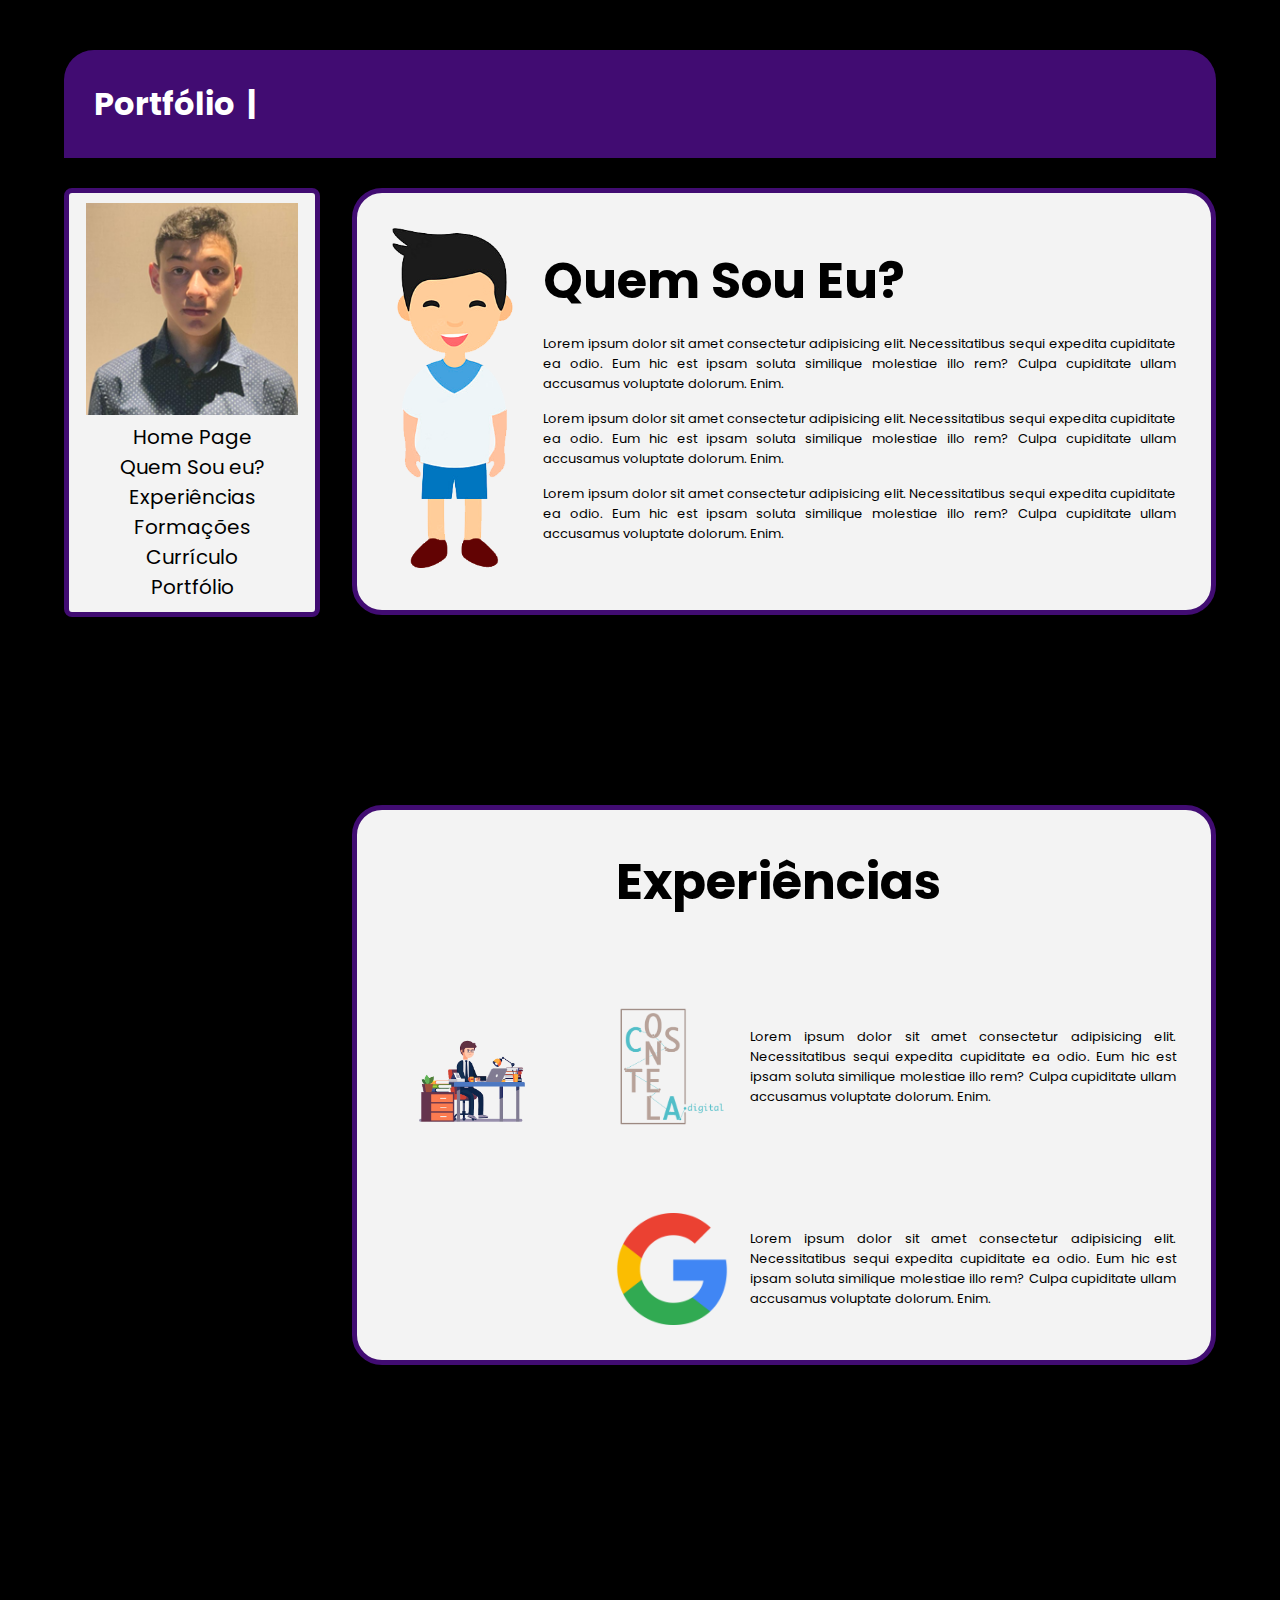
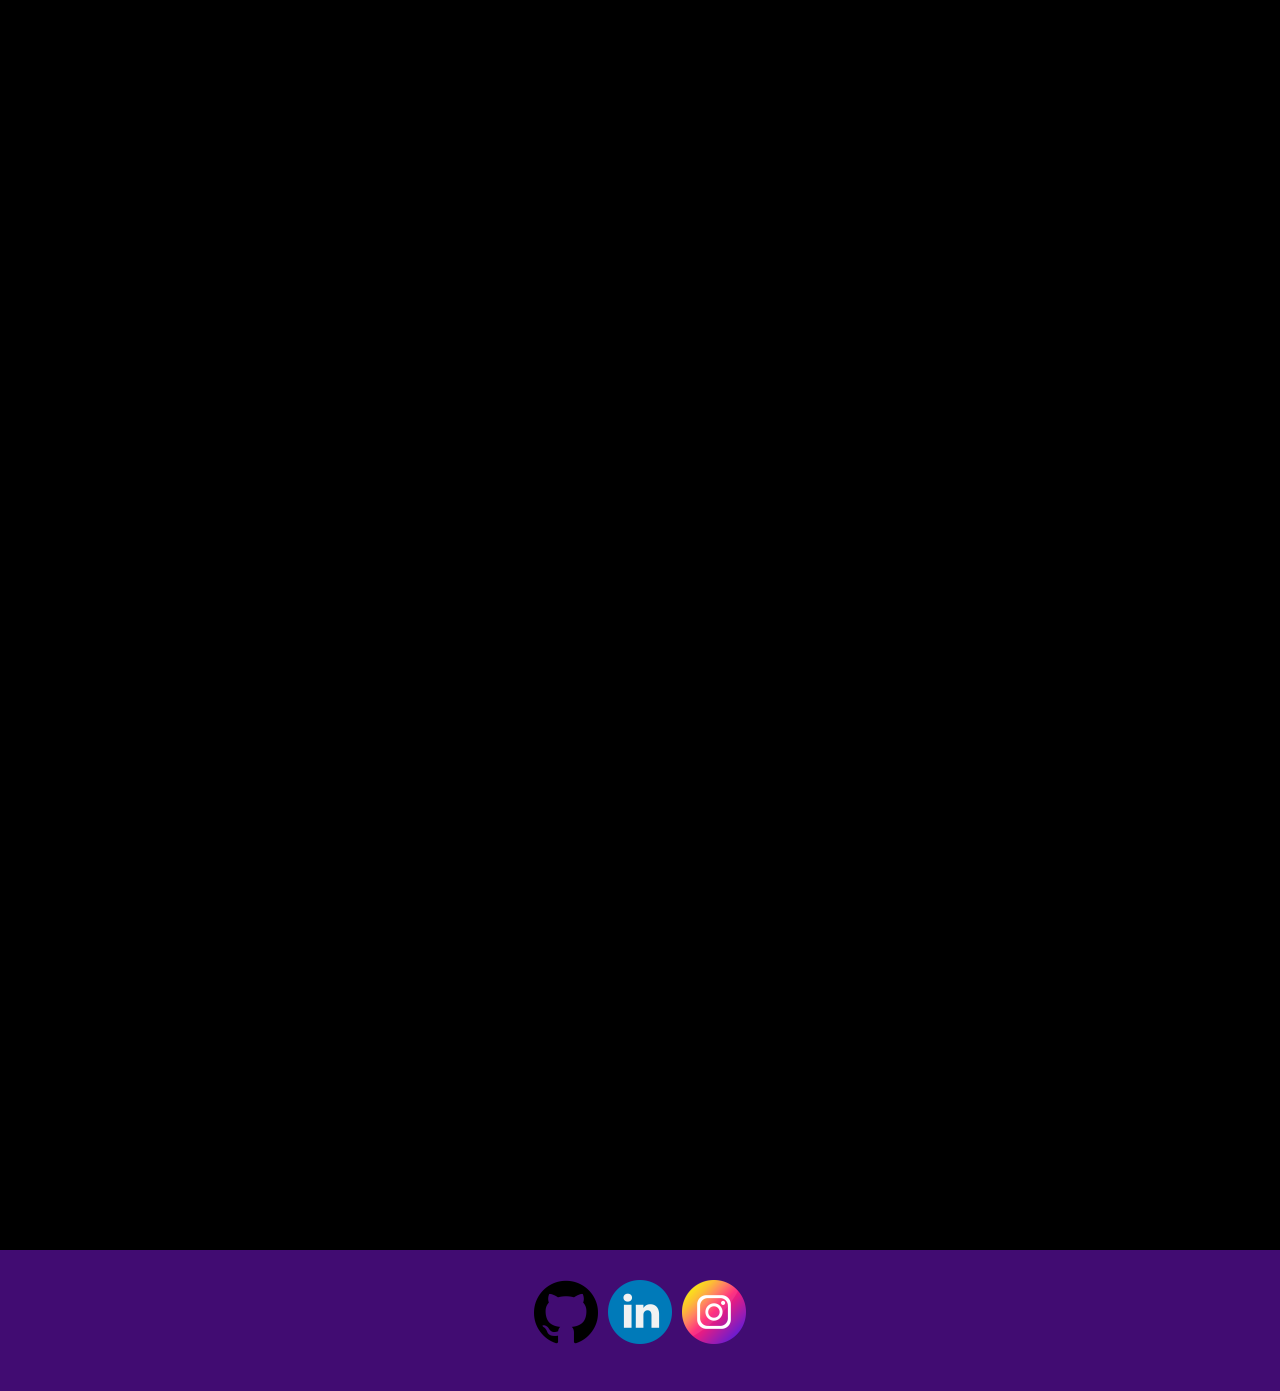
<file: index.html>
<!DOCTYPE html>
<html lang="pt-br">

<head>
    <meta charset="UTF-8">
    <meta http-equiv="X-UA-Compatible" content="IE=edge">
    <meta name="viewport" content="width=device-width, initial-scale=1.0">
    <link rel="shortcut icon" href="img/favicon.ico" type="image/x-icon">
    <title>Igor Ribeiro</title>

    <!-- CSS -->
    <link rel="stylesheet" href="./css/style.css">
</head>

<body id="body">

    <div class="cor" id="cor">
        <h1 id="iTitle">Portfólio Igor Medeiros Ribeiro</h1>
    </div>

    <div class="container">
        <nav id="nav">
            <div class="conjunto">

                <div class="desaparecer">''</div>
                <button id="btn-mobile">
                    <img id="hamburguer" src="./img/hamburguer.png" alt="">
                </button>
                <div class="fixo">
                    <figure>
                        <img src="./img/Eu.png" alt="">
                    </figure>
                    <div class="ulFixo">
                        <ul>
                            <li>
                                <a href="#cor">Home Page</a>
                            </li>
                            <li>
                                <a href="#apresentacao">Quem Sou eu?</a>
                            </li>
                            <li>
                                <a href="#experiencias">Experiências</a>
                            </li>
                            <li>
                                <a href="#formacoes">Formações</a>
                            </li>
                            <li>
                                <a href="#curriculo">Currículo</a>
                            </li>
                            <li>
                                <a href="#portfolio">Portfólio</a>
                            </li>
                        </ul>
                    </div>
                </div>
            </div>
        </nav>

        <div class="bigDiv">
            <div class="conteudo" id="apresentacao" data-anime="right">

                <div class="apresentacao">

                    <div class="imgApresetacao">
                        <img class="imgSorriso" src="./img/vetor menino.png" alt="">
                    </div>

                    <div class="text">
                        <h1>
                            <a href="">Quem Sou Eu?</a>
                        </h1>

                        <p>
                            Lorem ipsum dolor sit amet consectetur adipisicing elit. Necessitatibus sequi expedita
                            cupiditate ea odio. Eum hic est ipsam soluta similique molestiae illo rem? Culpa cupiditate
                            ullam accusamus voluptate dolorum. Enim.
                        </p>
                        <p>
                            Lorem ipsum dolor sit amet consectetur adipisicing elit. Necessitatibus sequi expedita
                            cupiditate ea odio. Eum hic est ipsam soluta similique molestiae illo rem? Culpa cupiditate
                            ullam accusamus voluptate dolorum. Enim.
                        </p>
                        <p>
                            Lorem ipsum dolor sit amet consectetur adipisicing elit. Necessitatibus sequi expedita
                            cupiditate ea odio. Eum hic est ipsam soluta similique molestiae illo rem? Culpa cupiditate
                            ullam accusamus voluptate dolorum. Enim.
                        </p>


                    </div>
                </div>

            </div>

            <div class="conteudo mt" id="experiencias" data-anime="left">

                <div class="apresentacao">

                    <div class="imgExperiencias">
                        <img class="imgMenino" src="./img/trabalho.png" alt="">
                    </div>

                    <div class="text">
                        <h1>
                            <a href="">Experiências</a>
                        </h1>

                        <div class="textImg">
                            <img src="./img/Constela Dev.png" alt="">
                            <p>
                                Lorem ipsum dolor sit amet consectetur adipisicing elit. Necessitatibus sequi expedita
                                cupiditate ea odio. Eum hic est ipsam soluta similique molestiae illo rem? Culpa
                                cupiditate ullam accusamus voluptate dolorum. Enim.
                            </p>
                        </div>
                        <div class="textImg">
                            <img src="./img/Google.png" alt="">
                            <p>
                                Lorem ipsum dolor sit amet consectetur adipisicing elit. Necessitatibus sequi expedita
                                cupiditate ea odio. Eum hic est ipsam soluta similique molestiae illo rem? Culpa
                                cupiditate ullam accusamus voluptate dolorum. Enim.
                            </p>
                        </div>



                    </div>
                </div>

            </div>

            <div class="conteudo mt" id="formacoes" data-anime="left">

                <div class="formacoes">

                    <div class="imgFormacoes">
                        <img class="imgAcademico" src="./img/academico.png" alt="">
                    </div>

                    <div class="text pp">
                        <h1>
                            <a href="">Minhas Formações</a>
                        </h1>

                        <div class="textFormacoes">
                            <img class=" escola" src="./img/escola.png" alt="">
                            <p>
                                Lorem ipsum dolor sit amet consectetur adipisicing elit. Necessitatibus sequi expedita
                                cupiditate ea odio. Eum hic est ipsam soluta similique molestiae illo rem? Culpa
                                cupiditate ullam accusamus voluptate dolorum. Enim.
                            </p>
                        </div>

                        <div class="textFormacoes">
                            <img class=" escola" src="./img/escola.png" alt="">
                            <p>
                                Lorem ipsum dolor sit amet consectetur adipisicing elit. Necessitatibus sequi expedita
                                cupiditate ea odio. Eum hic est ipsam soluta similique molestiae illo rem? Culpa
                                cupiditate ullam accusamus voluptate dolorum. Enim.
                            </p>
                        </div>

                        <div class="textFormacoes">
                            <img class=" escola" src="./img/escola.png" alt="">

                            <p>
                                Lorem ipsum dolor sit amet consectetur adipisicing elit. Necessitatibus sequi expedita
                                cupiditate ea odio. Eum hic est ipsam soluta similique molestiae illo rem? Culpa
                                cupiditate ullam accusamus voluptate dolorum. Enim.
                            </p>
                        </div>



                    </div>
                </div>

            </div>

            <div class="conteudo mt" id="curriculo" data-anime="right">

                <div class="curriculo">
                    <div class="textCurriculo">
                        <h1>
                            <a href="">Meu Currículo</a>
                        </h1>
                    </div>
                    <div
                        style="position: relative; width: 100%; height: 0; padding-top: 141.4286%;padding-bottom: 48px; box-shadow: 0 2px 8px 0 rgba(63,69,81,0.16); margin-top: 1.6em; margin-bottom: 0.9em; overflow: hidden;border-radius: 8px; will-change: transform;">
                        <iframe loading="lazy"
                            style="position: absolute; width: 100%; height: 100%; top: 0; left: 0; border: none; padding: 0;margin: 0;"
                            src="https:&#x2F;&#x2F;www.canva.com&#x2F;design&#x2F;DAEr66HdIsw&#x2F;view?embed">
                        </iframe>
                    </div>
                </div>

            </div>

            <div class="conteudo altura mt mb bgEscuro" id="portfolio" data-anime="left">
                <div class="portfolio">
                    <a href="./natureza.html" class="buttons buttonVerde"> Natureza</a>
                    <a href="./linguagens.html" class="buttons buttonLaranja"> Linguagens</a>
                    <a href="./humanas.html" class="buttons buttonMarrom"> Humanas</a>
                    <a href="./matematica.html" class="buttons buttonAzul"> Matemática</a>
                    <a href="./programacao.html" class="buttons buttonVermelhoEscuro"> Programação</a>
                    <a href="./design.html" class="buttons buttonAzulClaro"> Design</a>
                    <a href="./TI.html" class="buttons buttonVerdeClaro"> TI</a>
                </div>
            </div>
        </div>
    </div>
    <footer>
        <div class="imgs">
            <a href="https://github.com/Bkuste2" target="_blank">
                <img class="imgFooter" src="./img/github.png" alt="">
            </a>
            <a href="https://www.linkedin.com/in/igor-medeiros-ribeiro" target="_blank">
                <img class="imgFooter" src="./img/linkedin.png" alt="">
            </a>
            <a href="https://www.instagram.com/igorribeiro632/?hl=pt-br" target="_blank">
                <img class="imgFooter" src="./img/instagram.png" alt="">
            </a>
        </div>
    </footer>



    <script src="./js/animacaoScroll.js"></script>
    <script src="./js/scrollSuave.js"></script>
    <script src="./js/maquinaDeEscreverIndex.js"></script>
    <script src="./js/botaoMenu.js"></script>
</body>

</html>
</file>
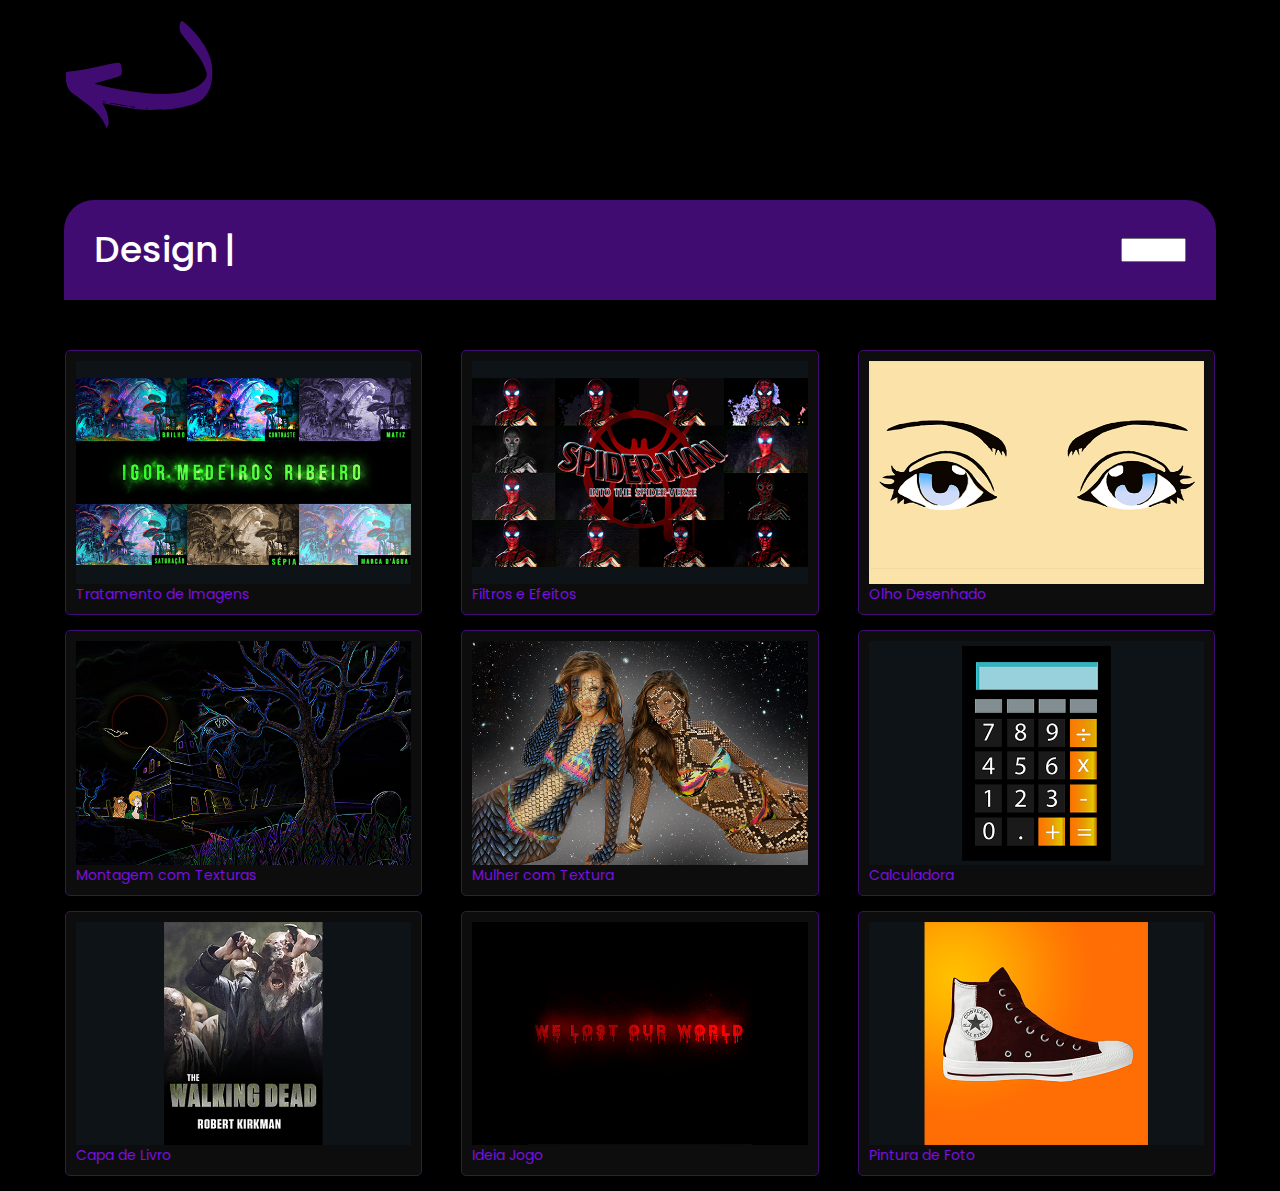
<file: design.html>
<!DOCTYPE html>
<html lang="pt-br">

<head>
    <meta charset="UTF-8">
    <meta http-equiv="X-UA-Compatible" content="IE=edge">
    <meta name="viewport" content="width=device-width, initial-scale=1.0">
    <link rel="shortcut icon" href="img/favicon.ico" type="image/x-icon">
    <title>Design</title>
    
    <!-- CSS -->
    <link rel="stylesheet" type="text/css" href="//netdna.bootstrapcdn.com/bootstrap/3.0.3/css/bootstrap.min.css">
    <link rel="stylesheet" type="text/css" href="//assets.locaweb.com.br/locastyle/2.0.6/stylesheets/locastyle.css">
    <link rel="stylesheet" href="./css/style.css">
</head>

<body>
    <a href="./index.html#portfolio">
        <img id="voltarImg" src="./img/svg.svg" alt="">
    </a>
    <div class="cor">
        <h1 class="pTitle">Design</h1>
        <form>
            <select name="select-simples" class="ls-select " id="selectAno" onchange="mudarAno()">
                <option value="todos">Todos</option>
            </select>
        </form>
    </div>

    <div class="atividades ">
        <div class="cardsAtividades">

            <div class="cards">
                <a href="https://drive.google.com/drive/folders/1ZZAblTAnuvbhmkoBIsJRj_va1yoXjIPk?usp=sharing" target="_blank">
                    <img src="./img/tratamento de imagens.png" alt="">
                </a>

                <p><a href="https://drive.google.com/drive/folders/1ZZAblTAnuvbhmkoBIsJRj_va1yoXjIPk?usp=sharing" target="_blank">Tratamento de Imagens</a></p>

            </div>

            <div class="cards">
                <a href="https://drive.google.com/drive/folders/1p2XQzhgs7C1UaldUh9Tdr3VPb81H5rJk?usp=sharing" target="_blank">
                    <img src="./img/Filtros e Efeitos.png" alt="">
                </a>

                <p><a href="https://drive.google.com/drive/folders/1p2XQzhgs7C1UaldUh9Tdr3VPb81H5rJk?usp=sharing" target="_blank">Filtros e Efeitos</a></p>

            </div>

            <div class="cards">
                <a href="https://drive.google.com/drive/folders/19bA9cO8XXvTe3Y3c3-UpAfUonnxSzYTV?usp=sharing" target="_blank">
                    <img src="./img/olho.png" alt="">
                </a>
                
                <p><a href="https://drive.google.com/drive/folders/19bA9cO8XXvTe3Y3c3-UpAfUonnxSzYTV?usp=sharing" target="_blank">Olho Desenhado</a></p>

            </div>

            <div class="cards">
                <a href="https://drive.google.com/drive/folders/14WrPhmKjuWOORQKjLxyADTG_oqyOh3mK?usp=sharing" target="_blank">
                    <img src="./img/Montagem com texturas.png" alt="">
                </a>

                <p><a href="https://drive.google.com/drive/folders/14WrPhmKjuWOORQKjLxyADTG_oqyOh3mK?usp=sharing" target="_blank">Montagem com Texturas</a></p>

            </div>

            <div class="cards">
                <a href="https://drive.google.com/drive/folders/1N784JJCSmvpCCeha84Wuw834sdxhgGRX?usp=sharing" target="_blank">
                    <img src="./img/Textura na Mulher.png" alt="">
                </a>

                <p><a href="https://drive.google.com/drive/folders/1N784JJCSmvpCCeha84Wuw834sdxhgGRX?usp=sharing" target="_blank">Mulher com Textura</a></p>

            </div>

            <div class="cards">
                <a href="https://drive.google.com/drive/folders/1baZqHZSccMPeohOk6QOe61eJMTXJJlhb?usp=sharing" target="_blank">
                    <img src="./img/Calculadora.png" alt="">
                </a>
                
                <p><a href="https://drive.google.com/drive/folders/1baZqHZSccMPeohOk6QOe61eJMTXJJlhb?usp=sharing" target="_blank">Calculadora</a></p>

            </div>

            <div class="cards">
                <a href="https://drive.google.com/drive/folders/1O11yQQx3-vZ6EnKNvEIGED7jXfZkB9Ct?usp=sharing" target="_blank">
                    <img src="./img/Capa The Walking Dead.png" alt="">
                </a>

                <p><a href="https://drive.google.com/drive/folders/1O11yQQx3-vZ6EnKNvEIGED7jXfZkB9Ct?usp=sharing" target="_blank">Capa de Livro</a></p>

            </div>

            <div class="cards">
                <a href="https://drive.google.com/drive/folders/1DkMLfCNu8XRF5Ki55cljfWwtHEX09qN6?usp=sharing" target="_blank">
                    <img src="./img/WLOW.png" alt="">
                </a>

                <p><a href="https://drive.google.com/drive/folders/1DkMLfCNu8XRF5Ki55cljfWwtHEX09qN6?usp=sharing" target="_blank"> Ideia Jogo</a></p>

            </div>

            <div class="cards">
                <a href="https://drive.google.com/drive/folders/1MdXr-20kCqiRWcP-tPsGkFI1U88q5OAN?usp=sharing" target="_blank">
                    <img src="./img/All stars.png" alt="">
                </a>
                
                <p><a href="https://drive.google.com/drive/folders/1MdXr-20kCqiRWcP-tPsGkFI1U88q5OAN?usp=sharing" target="_blank">Pintura de Foto</a></p>

            </div>

        </div>

    </div>

    <script async="" src="//www.google-analytics.com/analytics.js"></script><script type="text/javascript" src="//code.jquery.com/jquery-2.0.3.min.js"></script>
    <script type="text/javascript" src="//assets.locaweb.com.br/locastyle/2.0.6/javascripts/locastyle.js"></script>
    <script type="text/javascript" src="//netdna.bootstrapcdn.com/bootstrap/3.0.3/js/bootstrap.min.js"></script>
    
    <script src="./js/maquinaDeEscrever.js"></script>
    <script src="./js/mudarAno.js"></script>
</body>

</html>
</file>
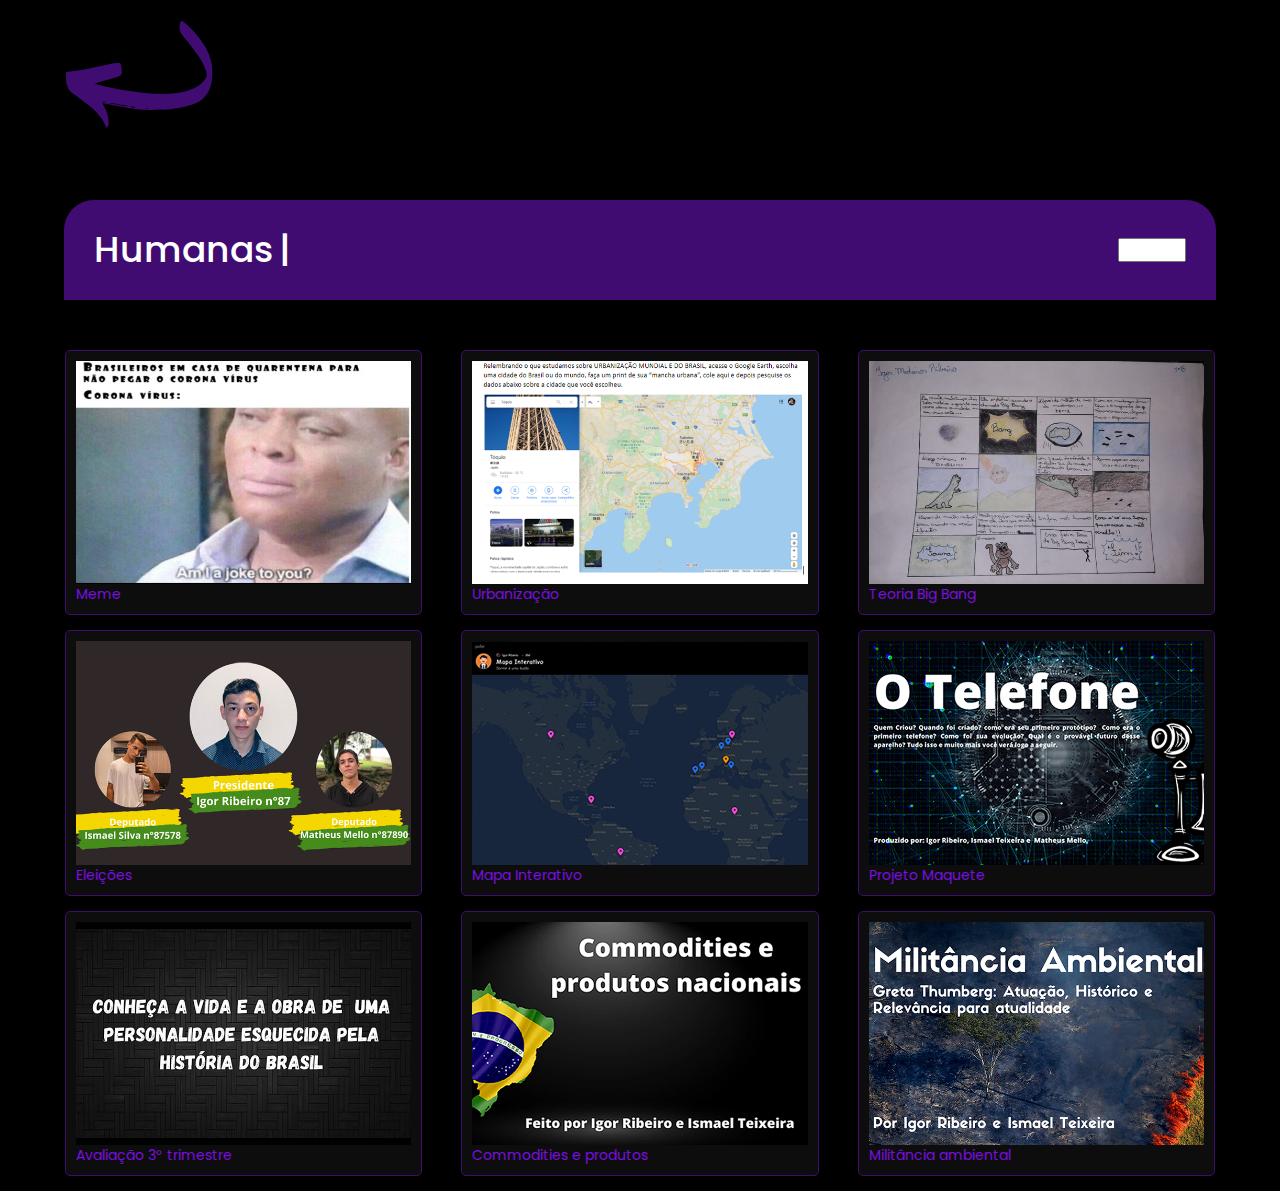
<file: humanas.html>
<!DOCTYPE html>
<html lang="pt-br">

<head>
    <meta charset="UTF-8">
    <meta http-equiv="X-UA-Compatible" content="IE=edge">
    <meta name="viewport" content="width=device-width, initial-scale=1.0">
    <link rel="shortcut icon" href="img/favicon.ico" type="image/x-icon">
    <title>Humanas</title>
    
    <!-- CSS -->
    <link rel="stylesheet" type="text/css" href="//netdna.bootstrapcdn.com/bootstrap/3.0.3/css/bootstrap.min.css">
    <link rel="stylesheet" type="text/css" href="//assets.locaweb.com.br/locastyle/2.0.6/stylesheets/locastyle.css">
    <link rel="stylesheet" href="./css/style.css">
</head>

<body>
    <a href="./index.html#portfolio">
        <img id="voltarImg" src="./img/svg.svg" alt="">
    </a>
    <div class="cor">
        <h1 class="pTitle">Humanas</h1>
        <form>
            <select name="select-simples" class="ls-select" id="selectAno" onchange="mudarAno()">
                <option value="todos">Todos</option>
                <option value="1" >1° ano</option>
                <option value="2" >2° ano</option>
                <option value="3" >3° ano</option>
            </select>
        </form>
    </div>

    <div class="atividades">
        <div class="cardsAtividades">

            <div class="cards" ano="1">
                <a href="https://drive.google.com/drive/folders/1Pf5zlqfGVeCCEEfckqV2DylI5hyKLBTW?usp=sharing" target="_blank">
                    <img src="./img/meme.png" alt="">
                </a>

                <p><a href="https://drive.google.com/drive/folders/1Pf5zlqfGVeCCEEfckqV2DylI5hyKLBTW?usp=sharing" target="_blank">Meme</a></p>

            </div>

            <div class="cards" ano="1">
                <a href="https://docs.google.com/document/d/1c3RsyxQoCkFihk-O-n4lmNV7P56_kcxQSh5Uoj7YpPo/edit?usp=sharing" target="_blank">
                    <img src="./img/urbanização.png" alt="">
                </a>

                <p><a href="https://docs.google.com/document/d/1c3RsyxQoCkFihk-O-n4lmNV7P56_kcxQSh5Uoj7YpPo/edit?usp=sharing" target="_blank"> Urbanização </a></p>

            </div>

            <div class="cards" ano="1">
                <a href="https://www.canva.com/design/DAExKon8rCM/4lbE_bMmPZP1fcbIyTOk8g/view?utm_content=DAExKon8rCM&utm_campaign=designshare&utm_medium=link&utm_source=sharebutton" target="_blank">
                    <img src="./img/origem.png" alt="">
                </a>
                
                <p><a href="https://www.canva.com/design/DAExKon8rCM/4lbE_bMmPZP1fcbIyTOk8g/view?utm_content=DAExKon8rCM&utm_campaign=designshare&utm_medium=link&utm_source=sharebutton" target="_blank">Teoria Big Bang</a></p>

            </div>

            <div class="cards" ano="2">
                <a href="https://www.canva.com/design/DAEp5AC4nys/V69z3SKPwDIKQQySl0n_oA/view?utm_content=DAEp5AC4nys&utm_campaign=designshare&utm_medium=link&utm_source=homepage_design_menu" target="_blank">
                    <img src="./img/presidente.png" alt="">
                </a>
                <p><a href="https://www.canva.com/design/DAEp5AC4nys/V69z3SKPwDIKQQySl0n_oA/view?utm_content=DAEp5AC4nys&utm_campaign=designshare&utm_medium=link&utm_source=homepage_design_menu" target="_blank">Eleições</a></p>
            </div>
            
            <div class="cards" ano="2">
                <a href="https://padlet.com/igor_m_ribeiro/sng4oog4bgvg7mu3" target="_blank">
                    <img src="./img/mapa Interativo.png" alt="">
                </a>
                <p><a href="https://padlet.com/igor_m_ribeiro/sng4oog4bgvg7mu3" target="_blank">Mapa Interativo</a></p>
            </div>

            <div class="cards" ano="2">
                <a href="https://www.canva.com/design/DAEtZB-6LvM/BblJcBqKrLQHKAGSLlEQmQ/view?utm_content=DAEtZB-6LvM&utm_campaign=designshare&utm_medium=link&utm_source=homepage_design_menu" target="_blank">
                    <img src="./img/Projeto Maquete.png" alt="">
                </a>
                <p><a href="https://www.canva.com/design/DAEtZB-6LvM/BblJcBqKrLQHKAGSLlEQmQ/view?utm_content=DAEtZB-6LvM&utm_campaign=designshare&utm_medium=link&utm_source=homepage_design_menu" target="_blank">Projeto Maquete</a></p>
            </div>

            <div class="cards" ano="2">
                <a href="https://www.canva.com/design/DAEvKmFCwGg/maDZ_cD345eToYH1spLvlg/view?utm_content=DAEvKmFCwGg&utm_campaign=designshare&utm_medium=link&utm_source=sharebutton" target="_blank">
                    <img src="./img/Avaliação Trimestral.png" alt="">
                </a>
                <p><a href="https://www.canva.com/design/DAEvKmFCwGg/maDZ_cD345eToYH1spLvlg/view?utm_content=DAEvKmFCwGg&utm_campaign=designshare&utm_medium=link&utm_source=sharebutton" target="_blank">Avaliação 3° trimestre</a></p>
            </div>
            
            <div class="cards" ano="2">
                <a href="https://www.canva.com/design/DAEr3IZw2E4/B6TSOcNLTAAdQmc7qRDpww/view?utm_content=DAEr3IZw2E4&utm_campaign=designshare&utm_medium=link&utm_source=sharebutton" target="_blank">
                    <img src="./img/commodities.png" alt="">
                </a>
                <p><a href="https://www.canva.com/design/DAEr3IZw2E4/B6TSOcNLTAAdQmc7qRDpww/view?utm_content=DAEr3IZw2E4&utm_campaign=designshare&utm_medium=link&utm_source=sharebutton" target="_blank">Commodities e produtos</a></p>
            </div>

            <div class="cards" ano="2">
                <a href="https://www.canva.com/design/DAEr1FPEsLI/YP7smMXZkpw-iHk2iwsu1Q/view?utm_content=DAEr1FPEsLI&utm_campaign=designshare&utm_medium=link&utm_source=sharebutton" target="_blank">
                    <img src="./img/militância_ambiental.png" alt="">
                </a>
                <p><a href="https://www.canva.com/design/DAEr1FPEsLI/YP7smMXZkpw-iHk2iwsu1Q/view?utm_content=DAEr1FPEsLI&utm_campaign=designshare&utm_medium=link&utm_source=sharebutton" target="_blank">Militância ambiental</a></p>
            </div>
        </div>

    </div>

    <script async="" src="//www.google-analytics.com/analytics.js"></script><script type="text/javascript" src="//code.jquery.com/jquery-2.0.3.min.js"></script>
    <script type="text/javascript" src="//assets.locaweb.com.br/locastyle/2.0.6/javascripts/locastyle.js"></script>
    <script type="text/javascript" src="//netdna.bootstrapcdn.com/bootstrap/3.0.3/js/bootstrap.min.js"></script>
    
    <script src="./js/maquinaDeEscrever.js"></script>
    <script src="./js/mudarAno.js"></script>
</body>

</html>
</file>
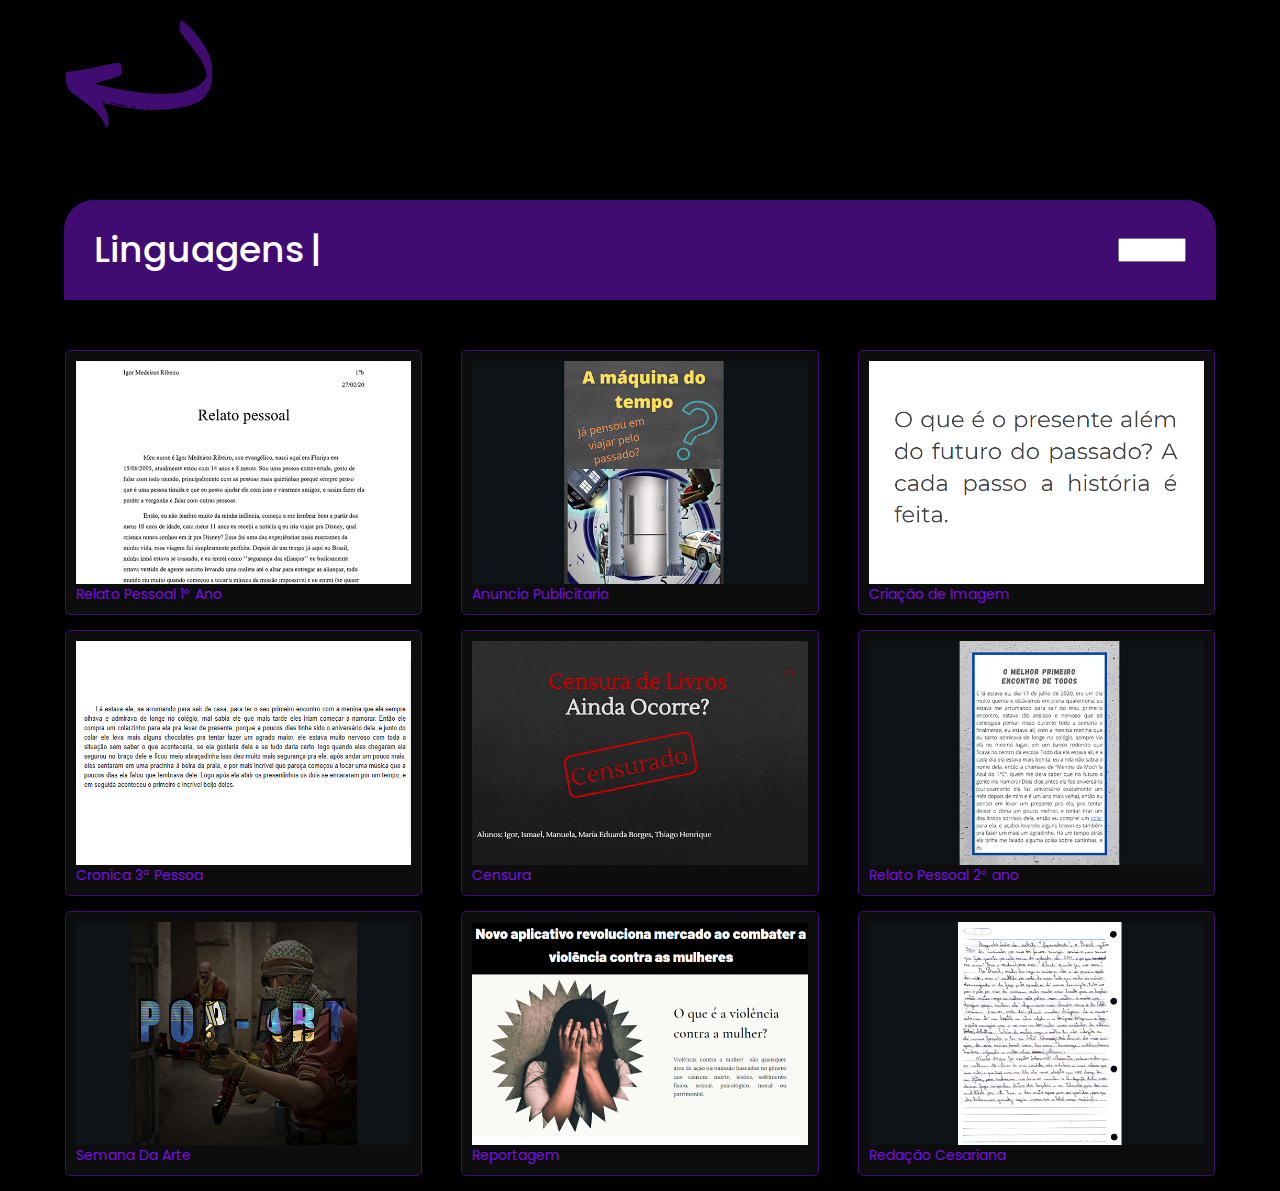
<file: linguagens.html>
<!DOCTYPE html>
<html lang="pt-br">

<head>
    <meta charset="UTF-8">
    <meta http-equiv="X-UA-Compatible" content="IE=edge">
    <meta name="viewport" content="width=device-width, initial-scale=1.0">
    <link rel="shortcut icon" href="img/favicon.ico" type="image/x-icon">
    <title>Linguagens</title>
    
    <!-- CSS -->
    <link rel="stylesheet" type="text/css" href="//netdna.bootstrapcdn.com/bootstrap/3.0.3/css/bootstrap.min.css">
    <link rel="stylesheet" type="text/css" href="//assets.locaweb.com.br/locastyle/2.0.6/stylesheets/locastyle.css">
    <link rel="stylesheet" href="./css/style.css">
</head>

<body>
    <a href="./index.html#portfolio">
        <img id="voltarImg" src="./img/svg.svg" alt="">
    </a>
    <div class="cor">
        <h1 class="pTitle">Linguagens</h1>
        <form>
            <select name="select-simples" class="ls-select" id="selectAno" onchange="mudarAno()">
                <option value="todos">Todos</option>
                <option value="1" >1° ano</option>
                <option value="2" >2° ano</option>
                <option value="3" >3° ano</option>
            </select>
        </form>
    </div>

    <div class="atividades">

        <div class="cardsAtividades">

            <div class="cards" ano="1">
                <a href="https://drive.google.com/file/d/189y4M3fdHOHjXGG6VgfQasOPYAarZptF/view?usp=sharing" target="_blank">
                    <img src="./img/Relato_pessoal1.png" alt="">
                </a>

                <p><a href="https://drive.google.com/file/d/189y4M3fdHOHjXGG6VgfQasOPYAarZptF/view?usp=sharing" target="_blank"> Relato Pessoal 1° Ano</a></p>
            </div>

            <div class="cards" ano="1">
                <a href="https://docs.google.com/presentation/d/1vdPzvHPGbf1p3KYO12Rm_HIpzoOdKKk9LsTHZZQ3vCA/edit?usp=sharing" target="_blank">
                    <img src="./img/anuncio_publicitario.png" alt="">
                </a>

                <p><a href="https://docs.google.com/presentation/d/1vdPzvHPGbf1p3KYO12Rm_HIpzoOdKKk9LsTHZZQ3vCA/edit?usp=sharing" target="_blank"> Anuncio Publicitario</a></p>
            </div>

            <div class="cards" ano="1">
                <a href="https://docs.google.com/document/d/1A7_3VsdoHph6bsVewugsYJW_aMyhnIDG6nI0GXAmR5E/edit?usp=sharing" target="_blank">
                    <img src="./img/criacao_img.png" alt="">
                </a>
            
                <p><a href="https://docs.google.com/document/d/1A7_3VsdoHph6bsVewugsYJW_aMyhnIDG6nI0GXAmR5E/edit?usp=sharing" target="_blank">Criação de Imagem</a></p>
            </div>

            <div class="cards" ano="1">
                <a href="https://drive.google.com/file/d/1zptO8w2YsVBxj2pyNjAYmW3LLwSlzWcm/view?usp=sharing" target="_blank">
                    <img src="./img/cronica_terceira_pessoa.png" alt="">
                </a>
                <p><a href="https://drive.google.com/file/d/1zptO8w2YsVBxj2pyNjAYmW3LLwSlzWcm/view?usp=sharing" target="_blank">Cronica 3ª Pessoa</a></p>
            </div>
            
            <div class="cards" ano="1">
                <a href="https://drive.google.com/file/d/15UoJShcvzKoWXK2OYEXyCnfpAJ63hiE5/view?usp=sharing" target="_blank">
                    <img src="./img/censura.png" alt="">
                </a>
                <p><a href="https://drive.google.com/file/d/15UoJShcvzKoWXK2OYEXyCnfpAJ63hiE5/view?usp=sharing" target="_blank">Censura</a></p>
            </div>

            <div class="cards" ano="2">
                <a href="https://www.canva.com/design/DAEWlBAEOoE/F9JjAthDZeOkCMYCYXgtlg/view?utm_content=DAEWlBAEOoE&utm_campaign=designshare&utm_medium=link&utm_source=homepage_design_menu" target="_blank">
                    <img src="./img/Relato_pessoal2.png" alt="">
                </a>
                <p><a href="https://www.canva.com/design/DAEWlBAEOoE/F9JjAthDZeOkCMYCYXgtlg/view?utm_content=DAEWlBAEOoE&utm_campaign=designshare&utm_medium=link&utm_source=homepage_design_menu" target="_blank">Relato Pessoal 2° ano</a></p>
            </div>

            <div class="cards" ano="2">
                <a href="https://drive.google.com/drive/folders/17OR8S30IxQJFpMBuoC5NdYJ9fp9locXz?usp=sharing" target="_blank">
                    <img src="./img/semana_da_arte.png" alt="">
                </a>
                <p><a href="https://drive.google.com/drive/folders/17OR8S30IxQJFpMBuoC5NdYJ9fp9locXz?usp=sharing" target="_blank">Semana Da Arte</a></p>
            </div>

            <div class="cards" ano="2">
                <a href="https://sites.google.com/edu.sesisc.org.br/jornal-da-escola-s/2%C2%AA-edi%C3%A7%C3%A3o-2ab?authuser=0" target="_blank">

                    <img src="./img/reportagem.png" alt="">
                </a>
                <p><a href="https://sites.google.com/edu.sesisc.org.br/jornal-da-escola-s/2%C2%AA-edi%C3%A7%C3%A3o-2ab?authuser=0" target="_blank">Reportagem</a></p>
            </div>

            <div class="cards" ano="2">
                <a href="https://www.canva.com/design/DAExbXY5omY/n4pdcFyFziJx90a455enoQ/view?utm_content=DAExbXY5omY&utm_campaign=designshare&utm_medium=link&utm_source=sharebutton" target="_blank">
                    <img src="./img/redação.png" alt="">
                </a>
                <p><a href="https://www.canva.com/design/DAExbXY5omY/n4pdcFyFziJx90a455enoQ/view?utm_content=DAExbXY5omY&utm_campaign=designshare&utm_medium=link&utm_source=sharebutton" target="_blank">Redação Cesariana</a></p>
            </div>
        </div>
    </div>

    <script async="" src="//www.google-analytics.com/analytics.js"></script><script type="text/javascript" src="//code.jquery.com/jquery-2.0.3.min.js"></script>
    <script type="text/javascript" src="//assets.locaweb.com.br/locastyle/2.0.6/javascripts/locastyle.js"></script>
    <script type="text/javascript" src="//netdna.bootstrapcdn.com/bootstrap/3.0.3/js/bootstrap.min.js"></script>
    
    <script src="./js/maquinaDeEscrever.js"></script>
    <script src="./js/mudarAno.js"></script>
</body>

</html>
</file>
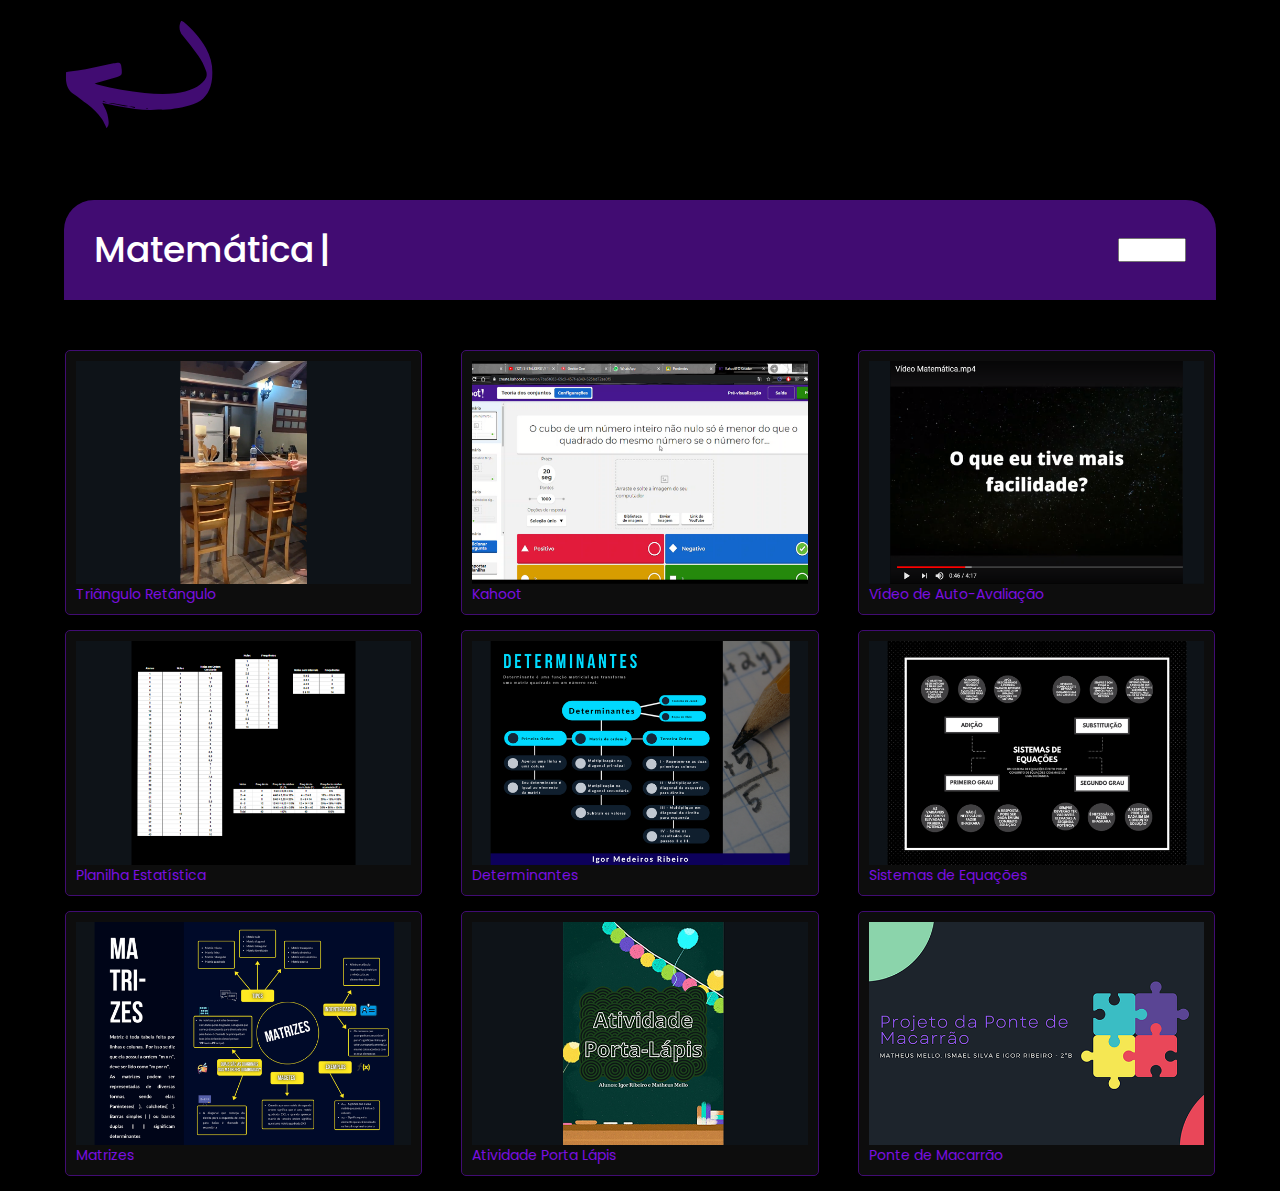
<file: matematica.html>
<!DOCTYPE html>
<html lang="pt-BR">

<head>
    <meta charset="UTF-8">
    <meta http-equiv="X-UA-Compatible" content="IE=edge">
    <meta name="viewport" content="width=device-width, initial-scale=1.0">
    <link rel="shortcut icon" href="img/favicon.ico" type="image/x-icon">
    <title>Matemática</title>

    <!-- CSS -->
    <link rel="stylesheet" type="text/css" href="//netdna.bootstrapcdn.com/bootstrap/3.0.3/css/bootstrap.min.css">
    <link rel="stylesheet" type="text/css" href="//assets.locaweb.com.br/locastyle/2.0.6/stylesheets/locastyle.css">
    <link rel="stylesheet" href="./css/style.css">
</head>

<body>
    <a href="./index.html#portfolio">
        <img id="voltarImg" src="./img/svg.svg" alt="">
    </a>
    <div class="cor">
        <h1 class="pTitle">Matemática</h1>
        <form>
            <select name="select-simples" class="ls-select" id="selectAno" onchange="mudarAno()">
                <option value="todos">Todos</option>
                <option value="1" >1° ano</option>
                <option value="2" >2° ano</option>
                <option value="3" >3° ano</option>
            </select>
        </form>
    </div>

    <div class="atividades">

        <div class="cardsAtividades">

            <div class="cards" ano="1">
                <a href="https://drive.google.com/file/d/114xbnbHfR664nbjiqW8zyuqGJKDmG3vF/view?usp=sharing" target="_blank">
                    <img src="./img/Vídeo Triangulo.png" alt="">
                </a>

                <p><a href="https://drive.google.com/file/d/114xbnbHfR664nbjiqW8zyuqGJKDmG3vF/view?usp=sharing" target="_blank">Triângulo Retângulo</a></p>
            </div>

            <div class="cards" ano="1">
                <a href="https://drive.google.com/file/d/1DHaQFVTE2FD9ExhR4d4faG74Y94AUCot/view" target="_blank">
                    <img src="./img/kahoot.png" alt="">
                </a>

                <p><a href="https://drive.google.com/file/d/1DHaQFVTE2FD9ExhR4d4faG74Y94AUCot/view" target="_blank"> Kahoot</a></p>
            </div>

            <div class="cards" ano="1">
                <a href="https://drive.google.com/file/d/1j_F-XBqhtbKvYy21WYx3ICh7UTBoq8kU/view?usp=sharing" target="_blank">
                    <img src="./img/auto-avaliacao.png" alt="">
                </a>
            
                <p><a href="https://drive.google.com/file/d/1j_F-XBqhtbKvYy21WYx3ICh7UTBoq8kU/view?usp=sharing" target="_blank">Vídeo de Auto-Avaliação</a></p>
            </div>

            <div class="cards" ano="2">
                <a href="https://drive.google.com/file/d/1z3LYqOs9YKfCsw1mFBmzJIQy68_GqV3u/view?usp=sharing" target="_blank">
                    <img src="./img/Planilha.png" alt="">
                </a>
                <p><a href="https://drive.google.com/file/d/1z3LYqOs9YKfCsw1mFBmzJIQy68_GqV3u/view?usp=sharing" target="_blank">Planilha Estatística</a></p>
            </div>
            
            <div class="cards" ano="2">
                <a href="https://www.canva.com/design/DAEgLch2v98/QkxUjUXiXQhJV3uYjYmK4g/view?utm_content=DAEgLch2v98&utm_campaign=designshare&utm_medium=link&utm_source=homepage_design_menu" target="_blank">
                    <img src="./img/determinantes.png" alt="">
                </a>
                <p><a href="https://www.canva.com/design/DAEgLch2v98/QkxUjUXiXQhJV3uYjYmK4g/view?utm_content=DAEgLch2v98&utm_campaign=designshare&utm_medium=link&utm_source=homepage_design_menu" target="_blank">Determinantes</a></p>
            </div>

            <div class="cards" ano="2">
                <a href="https://www.canva.com/design/DAEgLaz7-Qw/T-9vVPVdYuuIjmaJgq6dMw/view?utm_content=DAEgLaz7-Qw&utm_campaign=designshare&utm_medium=link&utm_source=sharebutton" target="_blank">
                    <img src="./img/sistemasEquações.png" alt="">
                </a>
                <p><a href="https://www.canva.com/design/DAEgLaz7-Qw/T-9vVPVdYuuIjmaJgq6dMw/view?utm_content=DAEgLaz7-Qw&utm_campaign=designshare&utm_medium=link&utm_source=sharebutton" target="_blank">Sistemas de Equações</a></p>
            </div>

            <div class="cards" ano="2">
                <a href="https://www.canva.com/design/DAEgQuWKbDo/6haGsGg-yXQwFeBg20wbzA/view?utm_content=DAEgQuWKbDo&utm_campaign=designshare&utm_medium=link&utm_source=homepage_design_menu" target="_blank">
                    <img src="./img/matrizes.png" alt="">
                </a>
                <p><a href="https://www.canva.com/design/DAEgQuWKbDo/6haGsGg-yXQwFeBg20wbzA/view?utm_content=DAEgQuWKbDo&utm_campaign=designshare&utm_medium=link&utm_source=homepage_design_menu" target="_blank">Matrizes</a></p>
            </div>

            <div class="cards" ano="2">
                <a href="https://www.canva.com/design/DAEiNdW4hVw/Y_zZCYXnhFskN_pHo5PMfA/view?utm_content=DAEiNdW4hVw&utm_campaign=designshare&utm_medium=link&utm_source=sharebutton" target="_blank">

                    <img src="./img/porta_lapis.png" alt="">
                </a>
                <p><a href="https://www.canva.com/design/DAEiNdW4hVw/Y_zZCYXnhFskN_pHo5PMfA/view?utm_content=DAEiNdW4hVw&utm_campaign=designshare&utm_medium=link&utm_source=sharebutton" target="_blank">Atividade Porta Lápis</a></p>
            </div>

            <div class="cards" ano="2">
                <a href="https://www.canva.com/design/DAEpd3HTJWc/gPMMM2QFTtYAvJ1cq3v7DQ/view?utm_content=DAEpd3HTJWc&utm_campaign=designshare&utm_medium=link&utm_source=sharebutton" target="_blank">
                    <img src="./img/Pontes.png" alt="">
                </a>
                <p><a href="https://www.canva.com/design/DAEpd3HTJWc/gPMMM2QFTtYAvJ1cq3v7DQ/view?utm_content=DAEpd3HTJWc&utm_campaign=designshare&utm_medium=link&utm_source=sharebutton" target="_blank">Ponte de Macarrão</a></p>
            </div>

        </div>

    </div>


    <script async="" src="//www.google-analytics.com/analytics.js"></script><script type="text/javascript" src="//code.jquery.com/jquery-2.0.3.min.js"></script>
    <script type="text/javascript" src="//assets.locaweb.com.br/locastyle/2.0.6/javascripts/locastyle.js"></script>
    <script type="text/javascript" src="//netdna.bootstrapcdn.com/bootstrap/3.0.3/js/bootstrap.min.js"></script>
    
    <script src="./js/maquinaDeEscrever.js"></script>
    <script src="./js/mudarAno.js"></script>
</body>

</html>
</file>
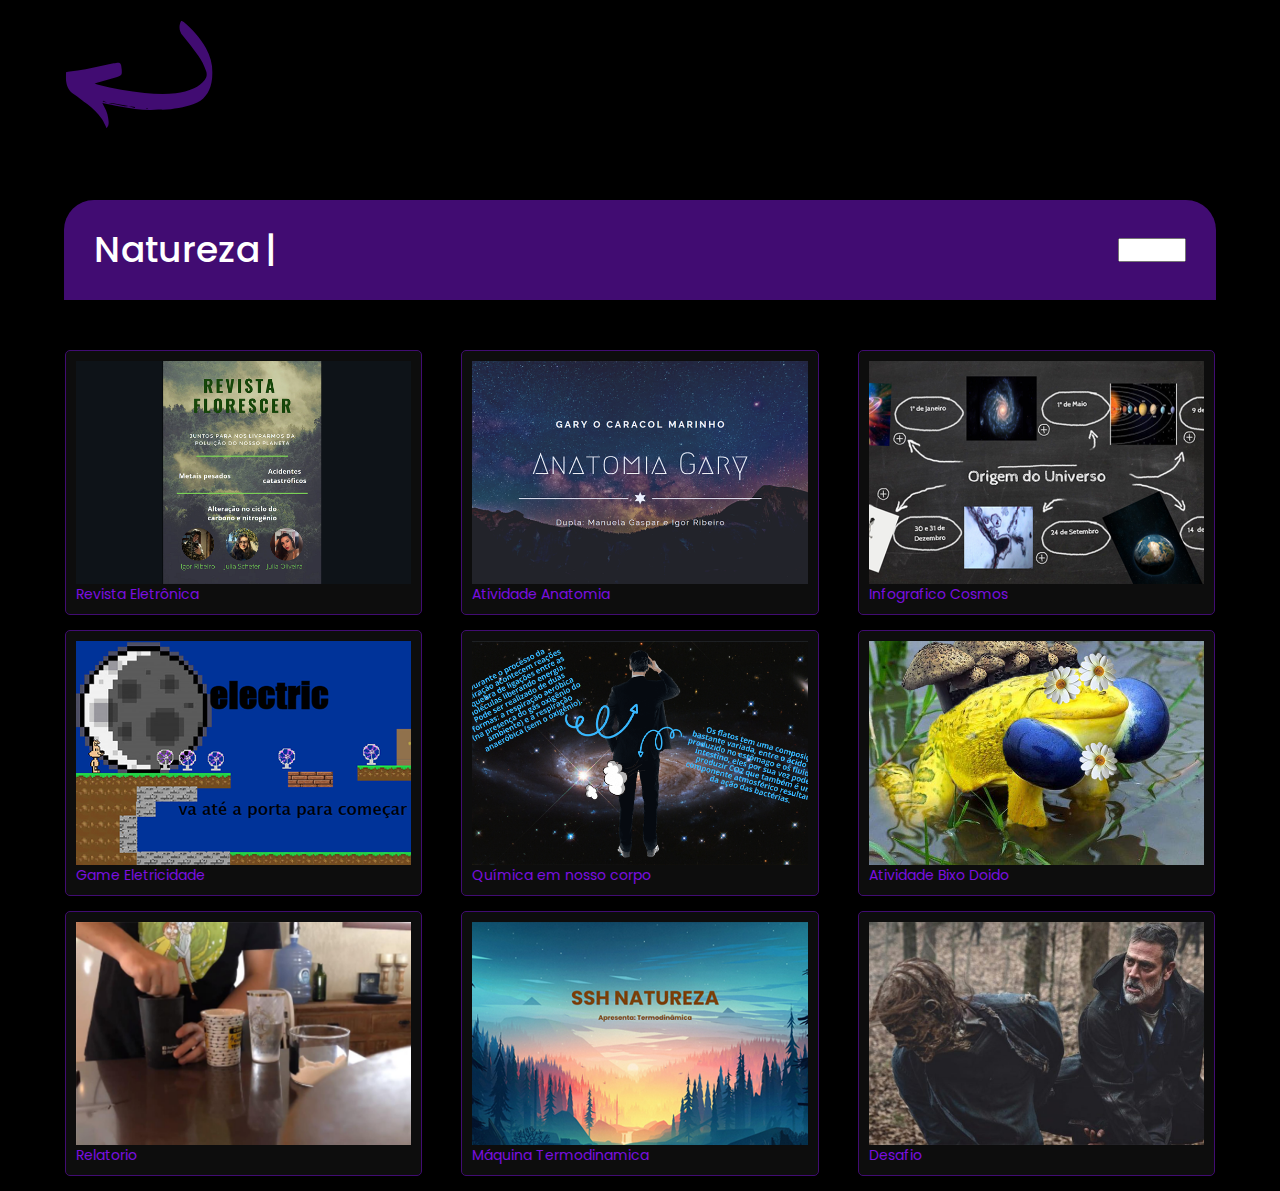
<file: natureza.html>
<!DOCTYPE html>
<html lang="pt-br">

<head>
    <meta charset="UTF-8">
    <meta http-equiv="X-UA-Compatible" content="IE=edge">
    <meta name="viewport" content="width=device-width, initial-scale=1.0">
    <link rel="shortcut icon" href="img/favicon.ico" type="image/x-icon">
    <title>Natureza</title>
    
    <!-- CSS -->
    <link rel="stylesheet" type="text/css" href="//netdna.bootstrapcdn.com/bootstrap/3.0.3/css/bootstrap.min.css">
    <link rel="stylesheet" type="text/css" href="//assets.locaweb.com.br/locastyle/2.0.6/stylesheets/locastyle.css">
    <link rel="stylesheet" href="./css/style.css">
</head>

<body>
    <a href="./index.html#portfolio">
        <img id="voltarImg" src="./img/svg.svg" alt="">
    </a>
    <div class="cor">
        <h1 class="pTitle">Natureza</h1>
        <form>
            <select name="select-simples" class="ls-select" id="selectAno" onchange="mudarAno()">
                <option value="todos">Todos</option>
                <option value="1" >1° ano</option>
                <option value="2" >2° ano</option>
                <option value="3" >3° ano</option>
            </select>
        </form>
    </div>

    <div class="atividades">

        <div class="cardsAtividades">

            <div class="cards" ano="1">
                <a href="https://www.canva.com/design/DAECeK98Wvk/YD4iMdKBXeJf0fUp3t6qTw/view?utm_content=DAECeK98Wvk&utm_campaign=designshare&utm_medium=link&utm_source=viewer" target="_blank">
                    <img src="./img/Revista.png" alt="">
                </a>

                <p><a href="https://www.canva.com/design/DAECeK98Wvk/YD4iMdKBXeJf0fUp3t6qTw/view?utm_content=DAECeK98Wvk&utm_campaign=designshare&utm_medium=link&utm_source=viewer" target="_blank"> Revista Eletrônica</a></p>

            </div>

            <div class="cards" ano="1">
                <a href="https://docs.google.com/presentation/d/1vdPzvHPGbf1p3KYO12Rm_HIpzoOdKKk9LsTHZZQ3vCA/edit?usp=sharing" target="_blank">
                    <img src="./img/atividadePersonagem.png" alt="">
                </a>

                <p><a href="https://docs.google.com/presentation/d/1vdPzvHPGbf1p3KYO12Rm_HIpzoOdKKk9LsTHZZQ3vCA/edit?usp=sharing" target="_blank"> Atividade Anatomia</a></p>

            </div>

            <div class="cards" ano="1">
                <a href="https://view.genial.ly/5eb9f08ac692b40d6e50bb62/horizontal-infographic-lists-tarefa-natureza" target="_blank">
                    <img src="./img/origem universo.png" alt="">
                </a>
                
                <p><a href="https://view.genial.ly/5eb9f08ac692b40d6e50bb62/horizontal-infographic-lists-tarefa-natureza" target="_blank">Infografico Cosmos</a></p>

            </div>

            <div class="cards" ano="1">
                <a href="https://gabizito-p.itch.io/electric-game" target="_blank">
                    <img src="./img/game.png" alt="">
                </a>
                <p><a href="https://gabizito-p.itch.io/electric-game" target="_blank">Game Eletricidade</a></p>
            </div>
            
            <div class="cards" ano="1">
                <a href="https://drive.google.com/file/d/1peRz67WPS0Jt4errW4HuUqlipLCfwJWA/view?usp=sharing" target="_blank">
                    <img src="./img/reações.png" alt="">
                </a>
                <p><a href="https://drive.google.com/file/d/1peRz67WPS0Jt4errW4HuUqlipLCfwJWA/view?usp=sharing" target="_blank">Química em nosso corpo</a></p>
            </div>

            <div class="cards" ano="2">
                <a href="https://drive.google.com/drive/folders/1Ih_6DCpFFXILZT1Wi80IRhSVFBd8Vnb1?usp=sharing" target="_blank">
                    <img src="./img/sapao.png" alt="">
                </a>
                <p><a href="https://drive.google.com/drive/folders/1Ih_6DCpFFXILZT1Wi80IRhSVFBd8Vnb1?usp=sharing" target="_blank">Atividade Bixo Doido</a></p>
            </div>

            <div class="cards" ano="2">
                <a href="https://drive.google.com/file/d/1emJWRPEQQkHU3iLeHgPEGKbTvQyKre54/view?usp=sharing" target="_blank">
                    <img src="./img/Relatorio.png" alt="">
                </a>
                <p><a href="https://drive.google.com/file/d/1emJWRPEQQkHU3iLeHgPEGKbTvQyKre54/view?usp=sharing" target="_blank">Relatorio</a></p>
            </div>

            <div class="cards" ano="2">
                <a href="https://site-natureza.netlify.app/" target="_blank">

                    <img src="./img/Termodinamica.png" alt="">
                </a>
                <p><a href="https://site-natureza.netlify.app/" target="_blank">Máquina Termodinamica</a></p>
            </div>

            <div class="cards" ano="2">
                <a href="https://www.canva.com/design/DAEnW5LWwug/wsZmuT_Em2bgIb0JlVF-CQ/view?utm_content=DAEnW5LWwug&utm_campaign=designshare&utm_medium=link&utm_source=homepage_design_menu" target="_blank">
                    <img src="./img/Desafio.png" alt="">
                </a>
                <p><a href="https://www.canva.com/design/DAEnW5LWwug/wsZmuT_Em2bgIb0JlVF-CQ/view?utm_content=DAEnW5LWwug&utm_campaign=designshare&utm_medium=link&utm_source=homepage_design_menu" target="_blank">Desafio</a></p>
            </div>
        </div>
    </div>

    <script async="" src="//www.google-analytics.com/analytics.js"></script><script type="text/javascript" src="//code.jquery.com/jquery-2.0.3.min.js"></script>
    <script type="text/javascript" src="//assets.locaweb.com.br/locastyle/2.0.6/javascripts/locastyle.js"></script>
    <script type="text/javascript" src="//netdna.bootstrapcdn.com/bootstrap/3.0.3/js/bootstrap.min.js"></script>
    
    <script src="./js/maquinaDeEscrever.js"></script>
    <script src="./js/mudarAno.js"></script>
</body>

</html>
</file>
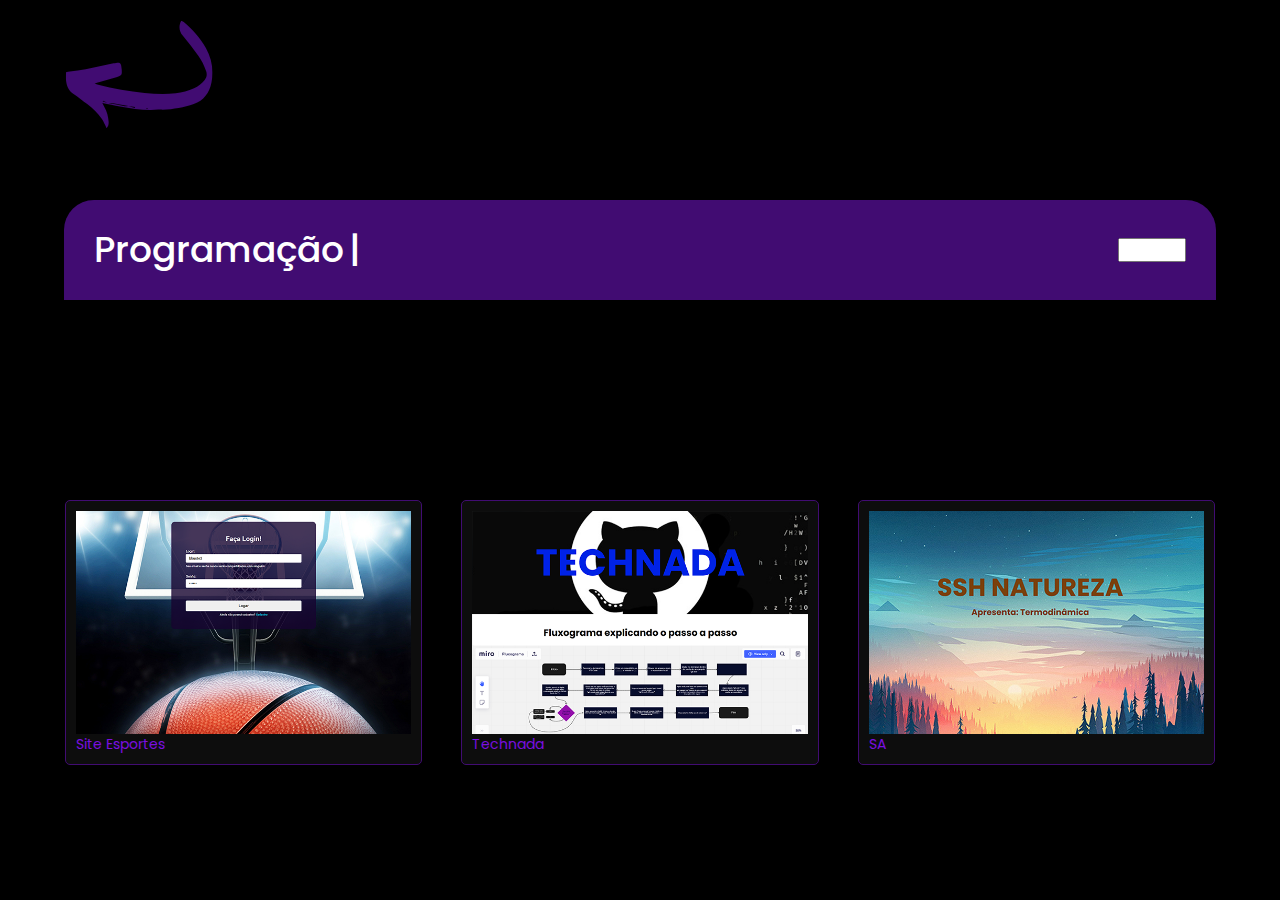
<file: programacao.html>
<!DOCTYPE html>
<html lang="pt-br">

<head>
    <meta charset="UTF-8">
    <meta http-equiv="X-UA-Compatible" content="IE=edge">
    <meta name="viewport" content="width=device-width, initial-scale=1.0">
    <link rel="shortcut icon" href="img/favicon.ico" type="image/x-icon">
    <title>Programação</title>
    
    <!-- CSS -->
    <link rel="stylesheet" type="text/css" href="//netdna.bootstrapcdn.com/bootstrap/3.0.3/css/bootstrap.min.css">
    <link rel="stylesheet" type="text/css" href="//assets.locaweb.com.br/locastyle/2.0.6/stylesheets/locastyle.css">
    <link rel="stylesheet" href="./css/style.css">
</head>

<body>
    <a href="./index.html#portfolio">
        <img id="voltarImg" src="./img/svg.svg" alt="">
    </a>
    <div class="cor">
        <h1 class="pTitle">Programação</h1>
        <form>
            <select name="select-simples" class="ls-select" id="selectAno" onchange="mudarAno()">
                <option value="todos">Todos</option>
                <option value="2" >2° ano</option>
                <option value="3" >3° ano</option>
            </select>
        </form>
    </div>

    <div class="atividades mmt">
        <div class="cardsAtividades">

            <div class="cards" ano="2">
                <a href="https://blog-esporte.netlify.app" target="_blank">
                    <img src="./img/Site Esportes.png" alt="">
                </a>

                <p><a href="https://blog-esporte.netlify.app" target="_blank">Site Esportes</a></p>

            </div>

            <div class="cards" ano="2">
                <a href="https://technada.netlify.app" target="_blank">
                    <img src="./img/technada.png" alt="">
                </a>

                <p><a href="https://technada.netlify.app" target="_blank"> Technada</a></p>

            </div>

            <div class="cards" ano="2">
                <a href="https://site-natureza.netlify.app/" target="_blank">
                    <img src="./img/sa.png" alt="">
                </a>
                
                <p><a href="https://site-natureza.netlify.app/" target="_blank">SA</a></p>

            </div>

        </div>

    </div>

    <script async="" src="//www.google-analytics.com/analytics.js"></script><script type="text/javascript" src="//code.jquery.com/jquery-2.0.3.min.js"></script>
    <script type="text/javascript" src="//assets.locaweb.com.br/locastyle/2.0.6/javascripts/locastyle.js"></script>
    <script type="text/javascript" src="//netdna.bootstrapcdn.com/bootstrap/3.0.3/js/bootstrap.min.js"></script>
    
    <script src="./js/maquinaDeEscrever.js"></script>
    <script src="./js/mudarAno.js"></script>
</body>

</html>
</file>
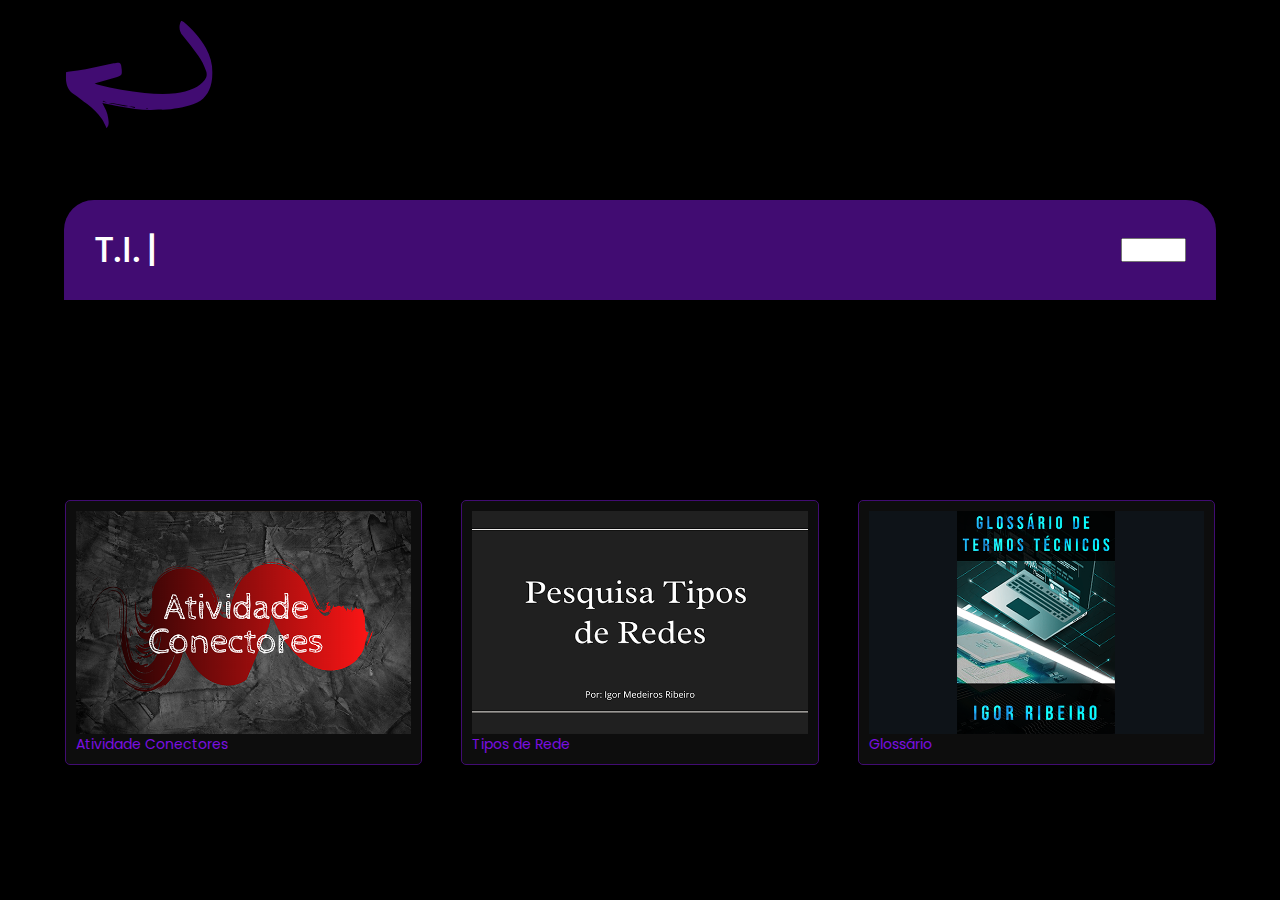
<file: TI.html>
<!DOCTYPE html>
<html lang="pt-br">

<head>
    <meta charset="UTF-8">
    <meta http-equiv="X-UA-Compatible" content="IE=edge">
    <meta name="viewport" content="width=device-width, initial-scale=1.0">
    <link rel="shortcut icon" href="img/favicon.ico" type="image/x-icon">
    <title>T.I.</title>
    
    <!-- CSS -->
    <link rel="stylesheet" type="text/css" href="//netdna.bootstrapcdn.com/bootstrap/3.0.3/css/bootstrap.min.css">
    <link rel="stylesheet" type="text/css" href="//assets.locaweb.com.br/locastyle/2.0.6/stylesheets/locastyle.css">
    <link rel="stylesheet" href="./css/style.css">
</head>

<body>
    <a href="./index.html#portfolio">
        <img id="voltarImg" src="./img/svg.svg" alt="">
    </a>
    <div class="cor">
        <h1 class="pTitle">T.I.</h1>
        <form>
            <select name="select-simples" class="ls-select" id="selectAno" onchange="mudarAno()">
                <option value="todos">Todos</option>
            </select>
        </form>
    </div>

    <div class="atividades mmt">
        <div class="cardsAtividades">

            <div class="cards" >
                <a href="https://www.canva.com/design/DAEiWR9IpB0/BFqjCu-Uryfmv0uG3-pPyA/view?utm_content=DAEiWR9IpB0&utm_campaign=designshare&utm_medium=link&utm_source=sharebutton" target="_blank">
                    <img src="./img/conectores.png" alt="">
                </a>

                <p><a href="https://www.canva.com/design/DAEiWR9IpB0/BFqjCu-Uryfmv0uG3-pPyA/view?utm_content=DAEiWR9IpB0&utm_campaign=designshare&utm_medium=link&utm_source=sharebutton" target="_blank">Atividade Conectores</a></p>

            </div>

            <div class="cards" >
                <a href=https://www.canva.com/design/DAEwF4vGceo/UBxYBOPDtAEXRlm4RFgq8A/view?utm_content=DAEwF4vGceo&utm_campaign=designshare&utm_medium=link&utm_source=homepage_design_menu" target="_blank">
                    <img src="./img/tiposRede.png" alt="">
                </a>

                <p><a href=https://www.canva.com/design/DAEwF4vGceo/UBxYBOPDtAEXRlm4RFgq8A/view?utm_content=DAEwF4vGceo&utm_campaign=designshare&utm_medium=link&utm_source=homepage_design_menu" target="_blank">Tipos de Rede</a></p>

            </div>

            <div class="cards" >
                <a href="https://docs.google.com/document/d/1Gk-cncJB7ER2faTPoYMv4CeFL1RDRSjRxavsMNKriOQ/edit#heading=h.885cbw1yxltv" target="_blank">
                    <img src="./img/glossario.png" alt="">
                </a>
                
                <p><a href="https://docs.google.com/document/d/1Gk-cncJB7ER2faTPoYMv4CeFL1RDRSjRxavsMNKriOQ/edit#heading=h.885cbw1yxltv" target="_blank">Glossário</a></p>

            </div>

        </div>

    </div>

    <script async="" src="//www.google-analytics.com/analytics.js"></script><script type="text/javascript" src="//code.jquery.com/jquery-2.0.3.min.js"></script>
    <script type="text/javascript" src="//assets.locaweb.com.br/locastyle/2.0.6/javascripts/locastyle.js"></script>
    <script type="text/javascript" src="//netdna.bootstrapcdn.com/bootstrap/3.0.3/js/bootstrap.min.js"></script>
    
    <script src="./js/maquinaDeEscrever.js"></script>
    <script src="./js/mudarAno.js"></script>
</body>

</html>
</file>
<file: css/style.css>
/* ESTILOS GERAIS */

@import url('https://fonts.googleapis.com/css2?family=Poppins:ital,wght@0,100;0,200;0,300;0,400;0,500;0,600;0,700;0,800;0,900;1,100;1,200;1,300;1,400;1,500;1,600;1,700;1,800;1,900&display=swap');

html,body,figure,img,div,input,textarea,p,h1,h2,h3,h4,h5,h6,ul,li,a,main {
    margin: 0;
    padding: 0;
    box-sizing: border-box;
    list-style: none;
    text-decoration: none;
    outline: none;
}

body {
    position: relative;
    font-family: Poppins;
    background-color: #000000;
    z-index: 0;
    --cor-principal: #410c72;
}

#voltarImg{
    width: 150px;
    margin-left: 5%;
}


.cor {
    -webkit-border-top-right-radius: 30px;
    -webkit-border-top-left-radius: 30px;
    background-color: var(--cor-principal);
    width: 90%;
    margin: 50px auto 0 auto;
    padding: 30px;
    color: #fff;
    display: flex;
    justify-content: space-between;
    align-items: center;
}

.container {
    width: 90%;
    margin: auto;
    padding: 30px 0px 30px 0px;
}

.mt {
    margin-top: 190px;
}

/* Menu Fixo */

.fixo {
    width: 20%;
    padding: 10px 5px;
    border-radius: 8px;
    background-color: #f3f3f3;
    text-align: center;
    position: fixed;
    border: solid 5px var(--cor-principal);
}

.fixo figure img {
    width: 90%;
}

.fixo a {
    color: #000;
    font-size: 20px;
}

.fixo a:hover {
    color: var(--cor-principal);
}


/* COMEÇO MAIN */

.conteudo {
    width: 75%;
    float: right;
    background-color: #f3f3f3;
    border-radius: 30px;
    /* -webkit-border-top-right-radius: 30px;
    -webkit-border-top-left-radius: 30px; */
    padding: 3%;
    border: solid 5px var(--cor-principal);
}

/* Botão Menu */

#btn-mobile {
    position: relative;
    display: none;
    z-index: 999
}

.desaparecer {
    width: 100%;
    height: 100vh;
    display: none;
}

.display {
    display: block;
}

#nav {
    position: relative;
    z-index: 0;
}

#nav.active .fixo {
    display: block;
}


/* Apresentação */

.apresentacao {
    display: flex;
    align-items: center;
}

.imgApresentacao {
    width: 20%;
}

.imgApresentacao imgMenino {
    width: 100%;
}

.text {
    width: 100%;
}

.text h1 a {
    font-size: 70px;
    color: #000;
}

.text h1 a:hover {
    color: #30045a;
}

.text p {
    margin: 15px 0;
    font-size: 17px;
    text-align: justify;
}


/* Experiências */

.experiencias {
    display: flex;
    margin: auto;
    text-align: center;
}

.textImg {
    padding: 15% 0 0 0;
    display: flex;
    align-items: center;
}

.textImg img {
    margin: 0 4% 0 0;
    width: 20%;
    height: 20%;
}

.imgExperiencias {
    width: 40%;
}

.imgMenino {
    width: 70%;
}

/* Minhas Formações */

.formacoes {
    display: flex;
    align-items: center;
    width: 100%;
}

.imgFormacoes {
    width: 30%;
}

.imgAcademico {
    width: 100%;
}

.textFormacoes {
    display: flex;
    align-items: center;
}

.escola {
    width: 10%;
    height: 10%;
}

.pp {
    padding: 3%;
}


/* Currículo */

.textCurriculo {
    text-align: center;
    width: 100%;
}

.textCurriculo h1 a {
    font-size: 70px;
    color: #000;
}

.textCurriculo h1 a:hover {
    color: #033030;
}


/* Portfólio */

.portfolio {
    width: 100%;
    height: 100%;
    position: relative;
    margin-left: 5%;
}

.altura {
    height: 500px;
}

.buttons {
    padding: 20px 80px;
    border-radius: 30px;
    color: #fff;
    margin: auto;
}

.buttonVerde {
    position: absolute;
    top: 0;
    left: 32%;
    background-color: rgb(1, 32, 19);
}

.buttonVerde:hover {
    background-color: rgb(5, 59, 37);
}

.buttonLaranja {
    position: absolute;
    top: 23%;
    left: 58%;
    background-color: rgb(119, 46, 17);
}

.buttonLaranja:hover {
    background-color: rgb(182, 69, 24);
}

.buttonMarrom {
    position: absolute;
    top: 100%;
    left: 32%;
    background-color: rgb(46, 23, 15);
}

.buttonMarrom:hover {
    background-color: rgb(90, 50, 36);
}

.buttonAzul {
    position: absolute;
    top: 75%;
    left: 58%;
    background-color: rgb(4, 17, 53);
}

.buttonAzul:hover {
    background-color: rgb(8, 30, 88);
}

.buttonVermelhoEscuro {
    position: absolute;
    top: 50%;
    left: 32%;
    background-color: rgb(39, 8, 8)
}

.buttonVermelhoEscuro:hover {
    background-color: rgb(77, 18, 18)
}

.buttonAzulClaro {
    position: absolute;
    top: 75%;
    left: 10%;
    background-color: rgb(20, 124, 168);
}

.buttonAzulClaro:hover {
    background-color: rgb(29, 187, 255);
}

.buttonVerdeClaro {
    position: absolute;
    top: 23%;
    left: 11%;
    background-color: rgb(8, 138, 29);
}

.buttonVerdeClaro:hover {
    background-color: rgb(16, 209, 48);
}

.bgEscuro {
    background-color: rgb(0, 0, 0);
    border: none;
}

.mb {
    margin-bottom: 190px;
}



/* Atividades */

.atividades {
    width: 93%;
    margin: 50px auto 0 auto;
}

.cardsAtividades {
    display: flex;
    width: 100%;
    flex-wrap: wrap;
}

.cards {
    background-color: #0e0e0ee5;
    height: 30%;
    width: 30%;
    padding: 10px;
    border-radius: 5px;
    margin: auto;
    border: solid 0.5px var(--cor-principal);
    margin-bottom: 15px;
}

.cards:hover {
    border: solid 0.5px #7b0fe0;
}

.cards img {
    width: 100%;
    height: 100%;
}

.cards p a {
    color: #7b0fe0;
}

.pmt {
    margin-top: 20px;
}

.pmb {
    margin-bottom: 20px;
}

.mmt {
    margin-top: 200px;
}



/* Footer */


footer {
    color: #fff;
    width: 100%;
    float: right;
    background-color: var(--cor-principal);
    height: 141px;
}

.imgs {
    text-align: center;
}

.imgFooter {
    padding: 30px 3px;
    width: 70px;
}

.imgs img:hover {
    transition: all .1s;
    width: 80px;
}

/* Animações */

[data-anime] {
    opacity: 0;
    transition: .2s
}

[data-anime="left"] {
    transform: translate3d(-50px 0px 0px);
}

[data-anime="right"] {
    transform: translate3d(200px 0px 0px);
}

[data-anime="top"] {
    transform: translate3d(0px -500px 0px)
}

[data-anime].animate {
    opacity: 1;
    transform: translate3d(0px 0px 0px);
}

#iTitle::after {
    content: '|';
    opacity: 1;
    margin-left: 5px;
    display: inline-block;
    animation: blink .7s infinite;
}

.pTitle::after {
    content: '|';
    opacity: 1;
    margin-left: 5px;
    display: inline-block;
    animation: blink .7s infinite;
}

@keyframes blink {

    0%,
    100% {
        opacity: 1;
    }

    50% {
        opacity: 0;
    }
}

/* Responsividade */

@media screen and (max-width: 1420px) {

    .text p {
        font-size: 13px;
    }

    .imgSorriso {
        width: 80%;
    }

    .text h1 a {
        font-size: 50px;
    }

    .textCurriculo h1 a {
        font-size: 50px;
    }
}

@media screen and (max-width: 1000px) {

    .imgExperiencias {
        display: none;
    }

    .textImg {
        padding: 10% 0 0 0;
    }

}

@media screen and (max-width: 900px) {

    .cards p a {
        font-size: 13px;
    }

    .imgFormacoes {
        display: none;
    }

    .text h1 a {
        font-size: 40px;
    }

    .textCurriculo h1 a {
        font-size: 40px;
    }

    .imgSorriso {
        width: 75%;
    }

    #hamburguer {
        width: 100%;
        height: 100%;
        border-top: 2px solid #fff;
        position: relative;
    }

    #nav.active {
        position: fixed;
        width: 100vw;
        height: 100vh;
        z-index: 1999;
        top: 0px;
        left: 0px;
        background: rgba(0, 0, 0, .5);
    }

    #btn-mobile {
        width: 80px;
        height: 80px;
        color: #fff;
        position: fixed;
        right: 0;
        top: 180px;
        z-index: 20000;
    }

    #nav.active #btn-mobile {
        z-index: 2000;
        width: 80px;
        height: 80px;
        right: 0;
        top: 7;
        color: #fff;
        position: fixed;
    }

    #nav.active .fixo {
        top: 20%;
        left: 25%;
        width: 50%;
    }

    .fixo {
        display: none;
    }

    .container {
        margin: 0 0 0 -46px;
    }

    .portfolio {
        margin-left: -5%;
    }

    .mt {
        margin-top: 30px;
    }

    #btn-mobile {
        display: flex;
    }
    .cor{
        margin-top: 20px;
    }
}

@media screen and (max-width: 830px) {
    .imgSorriso {
        display: none;
    }

    .buttons {
        font-size: 13px;
        padding: 15px 60px;
    }

    .buttons:hover {
        font-size: 13px;
        padding: 15px 60px;
    }

    .mt {
        margin-top: 30px;
    }
    #voltarImg {
        width: 100px;
    }
    .cor{
        margin-top: 10px;
    }
}

@media screen and (max-width: 700px) {

    .cards p a {
        font-size: 11px;
    }

    .text h1 a {
        font-size: 30px;
    }

    .textCurriculo h1 a {
        font-size: 30px;
    }

    .textImg {
        padding: 0px 0 0 0;
    }
}

@media screen and (max-width: 635px) {
    #iTitle {
        font-size: 27px;
    }

    #btn-mobile {
        width: 70px;
        height: 70px;
    }
}

@media screen and (max-width: 580px) {

    #iTitle {
        font-size: 24px;
    }

    .textImg p {
        font-size: 10px;
    }

    .textImg img {
        width: 25%;
        height: 25%;
    }

    .text h1 a {
        font-size: 25px;
    }

    .conteudo {
        width: 80%;
        margin: auto;
    }

    .mt {
        margin-top: 30px;
    }

    .container {
        margin-left: 0px;
    }

    .conteudo {
        width: 90%;
    }

    .cards p a {
        font-size: 9px;
    }

    .buttons {
        margin: auto;
    }

    .buttonVerde {
        top: 200px;
        left: 0;
    }

    .buttonVerdeClaro {
        top: 300px;
        left: 0px;
    }

    .buttonLaranja {
        top: 100px;
        left: 0px;
    }

    .buttonVermelhoEscuro {
        top: 0px;
        left: 0;
    }

    .buttonAzulClaro {
        top: 250px;
        left: 0;
    }

    .buttonAzul {
        top: 50px;
        left: 0;
    }

    .buttonMarrom {
        top: 150px;
        left: 0;
    }

    #nav.active #btn-mobile,
    #btn-mobile {
        width: 45px;
        height: 45px;
    }
    #voltarImg{
        width: 70px ;
    }
}


@media screen and (max-width: 500px) {

    .cardsAtividades {
        flex-direction: column;
    }

    .cards {
        width: 70%;
        height: 70%;
        margin-bottom: 30px;
    }

    .pmt {
        margin-top: 0
    }

    .mmt {
        margin-top: 50px;
    }

    .cards p a {
        font-size: 12px;
    }

    #iTitle {
        font-size: 22px;
    }

    .ulFixo ul li a {
        font-size: 19px;
    }

    #nav.active .fixo {
        top: 20%;
        left: 15%;
        width: 70%;
    }

    #nav.active #btn-mobile,
    #btn-mobile {
        width: 40px;
        height: 40px;
    }
}

@media screen and (max-width: 460px) {
    #iTitle {
        font-size: 19px;
    }

    h1.pTitle {
        font-size: 28px;
    }

    #nav.active #btn-mobile,
    #btn-mobile {
        width: 35px;
        height: 35px;
    }
}

@media screen and (max-width: 402px) {
    #iTitle {
        font-size: 17px;
    }

    #nav.active #btn-mobile,
    #btn-mobile {
        width: 30px;
        height: 30px;
    }
}

@media screen and (max-width: 370px) {
    #iTitle {
        font-size: 15px;
    }
    h1.pTitle {
        font-size: 23px;
    }
    .ls-select{
        width: 80px !important;
    }
}

@media screen and (max-width: 335px) {
    #iTitle {
        font-size: 14px;
    }
    h1.pTitle {
        font-size: 21px;
    }
    #nav.active #btn-mobile,
    #btn-mobile {
        width: 30px;
        height: 30px;
    }
}

@media screen and (max-width: 315px) {
    #iTitle {
        font-size: 13px;
    }
    h1.pTitle {
        font-size: 19px;
    }
    #nav.active #btn-mobile,
    #btn-mobile {
        width: 25px;
        height: 25px;
    }
}

@media screen and (max-width: 300px) {
    #iTitle {
        font-size: 11.95px;
    }
    h1.pTitle {
        font-size: 17px;
    }
}
</file>
